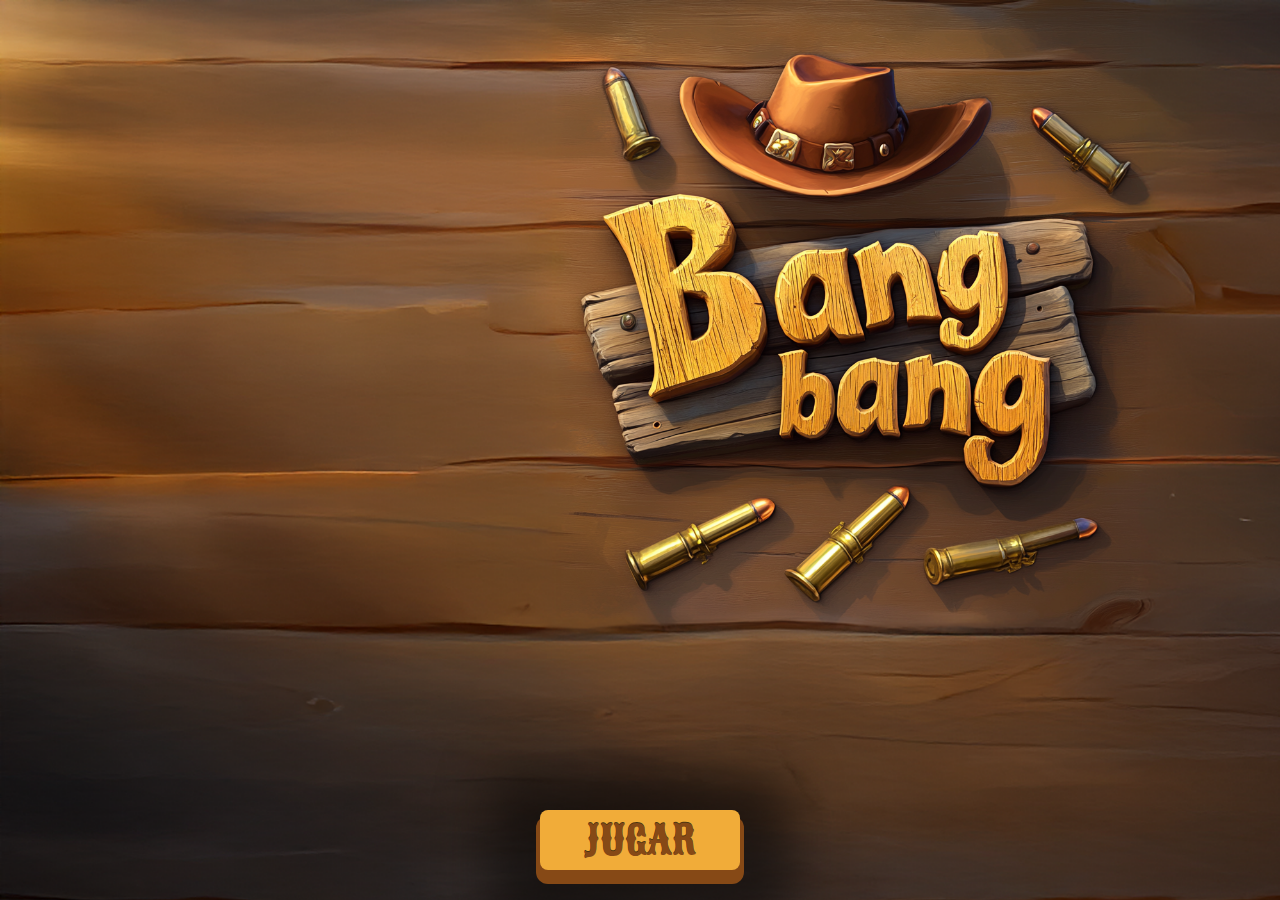
<file: index.html>
<!DOCTYPE html>
<html>
<head>
	<meta charset="utf-8">
	<meta name="viewport" content="width=device-width, initial-scale=1">
	<title>BANG BANG</title>
	<link rel="stylesheet" type="text/css" href="estilo.css">
	<link rel="preconnect" href="https://fonts.googleapis.com">
	<link rel="preconnect" href="https://fonts.gstatic.com" crossorigin>
	<link href="https://fonts.googleapis.com/css2?family=Sancreek&display=swap" rel="stylesheet">
	<link rel="manifest" href="manifest.webmanifest">

	
</head>
<body>
	<div class="bg-transicion"></div>
	<div class="bg-inicio">
		<button class="btn-inicio" onclick="jugar()">JUGAR</button>
	</div>
</body>

<script type="text/javascript" src="funciones.js"></script>
<script type="text/javascript">
	window.addEventListener('load', init)
	function init(){
		if('serviceWorker' in navigator){
		navigator.serviceWorker.register('sw.js').then(function(registration){
			//si es exitoso
			console.log('SW registrado correctamente');
		}, function(err){
			//si falla
			console.log('SW fallo', err);
		});
	
		}else{
			console.log('ERROR');
		}
	
	}
</script>



</html>
</file>
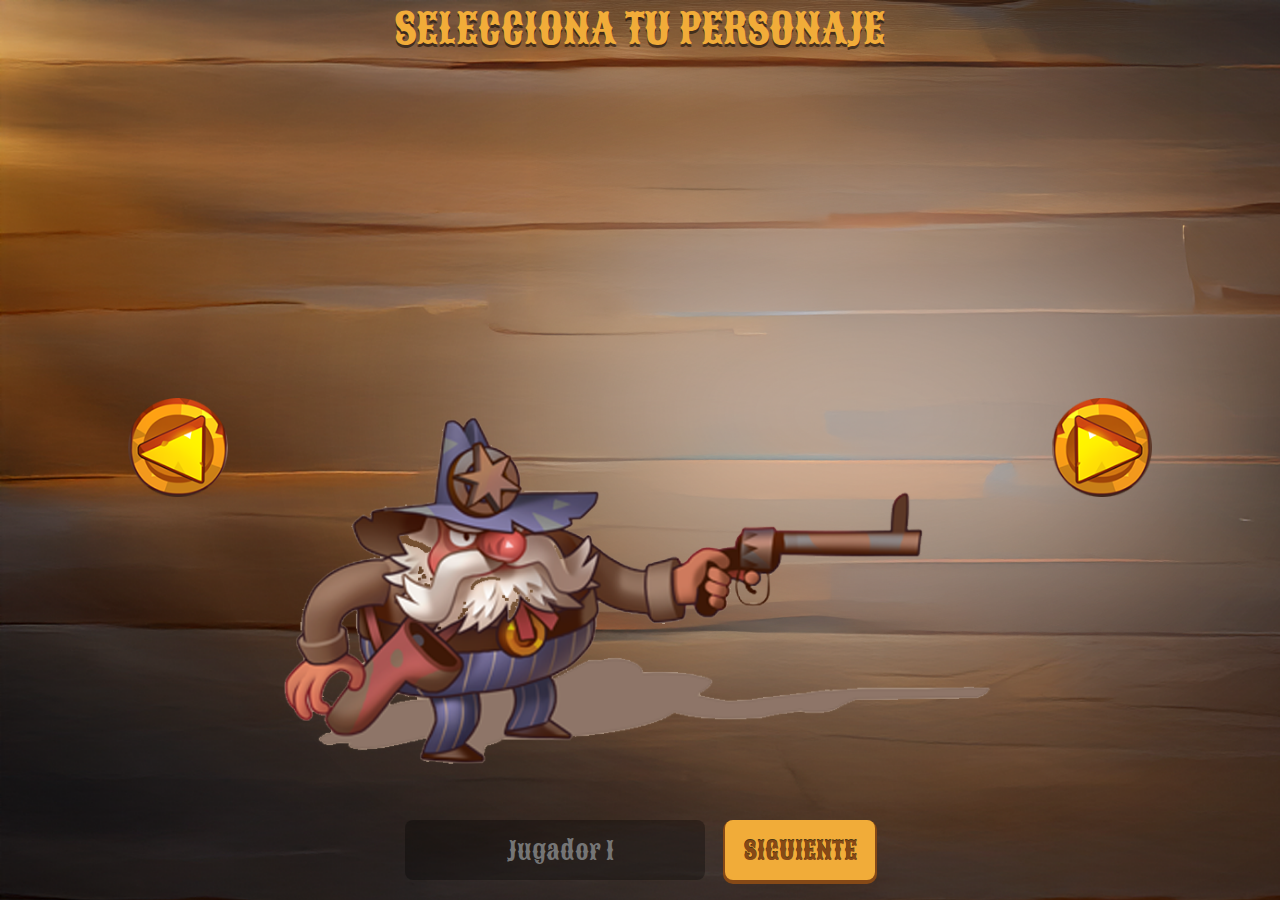
<file: personaje.html>
<!DOCTYPE html>
<html>
<head>
	<meta charset="utf-8">
	<meta name="viewport" content="width=device-width, initial-scale=1, user-scalable=no" >
	<title>Bang Bang</title>
	<link rel="stylesheet" type="text/css" href="estilo.css">
	<link rel="preconnect" href="https://fonts.googleapis.com">
	<link rel="preconnect" href="https://fonts.gstatic.com" crossorigin>
	<link href="https://fonts.googleapis.com/css2?family=Sancreek&display=swap" rel="stylesheet">
	<link rel="manifest" href="manifest.json">
</head>
<body>

	<div class="bg-transicion bg-transicion-show"></div>

	<div class="bg-personaje">
		<div class="titulo">
			<h1>SELECCIONA TU PERSONAJE</h1>
		</div>	

		<div class="personajes">
			<button class="anterior" onclick="anteriorPersonaje()">
				<img src="img/left.png">
			</button>
			<div class="personaje">
				<img src="img/p1.png" id="personaje">
			</div>
			<button class="siguiente" onclick="siguientePersonaje()">
				<img src="img/right.png">
			</button>
		</div>

		<div class="barra">
			<input type="text" id="jugador1" placeholder="Jugador 1" class="txt-nombre">
			<button class="btn-siguiente" onclick="personaje2()">SIGUIENTE</button>
		</div>
		
	</div>
</body>

<script type="text/javascript" src="funciones.js"></script>
<script type="text/javascript">
	window.addEventListener('load', quitarBG)
</script>

</html>
</file>
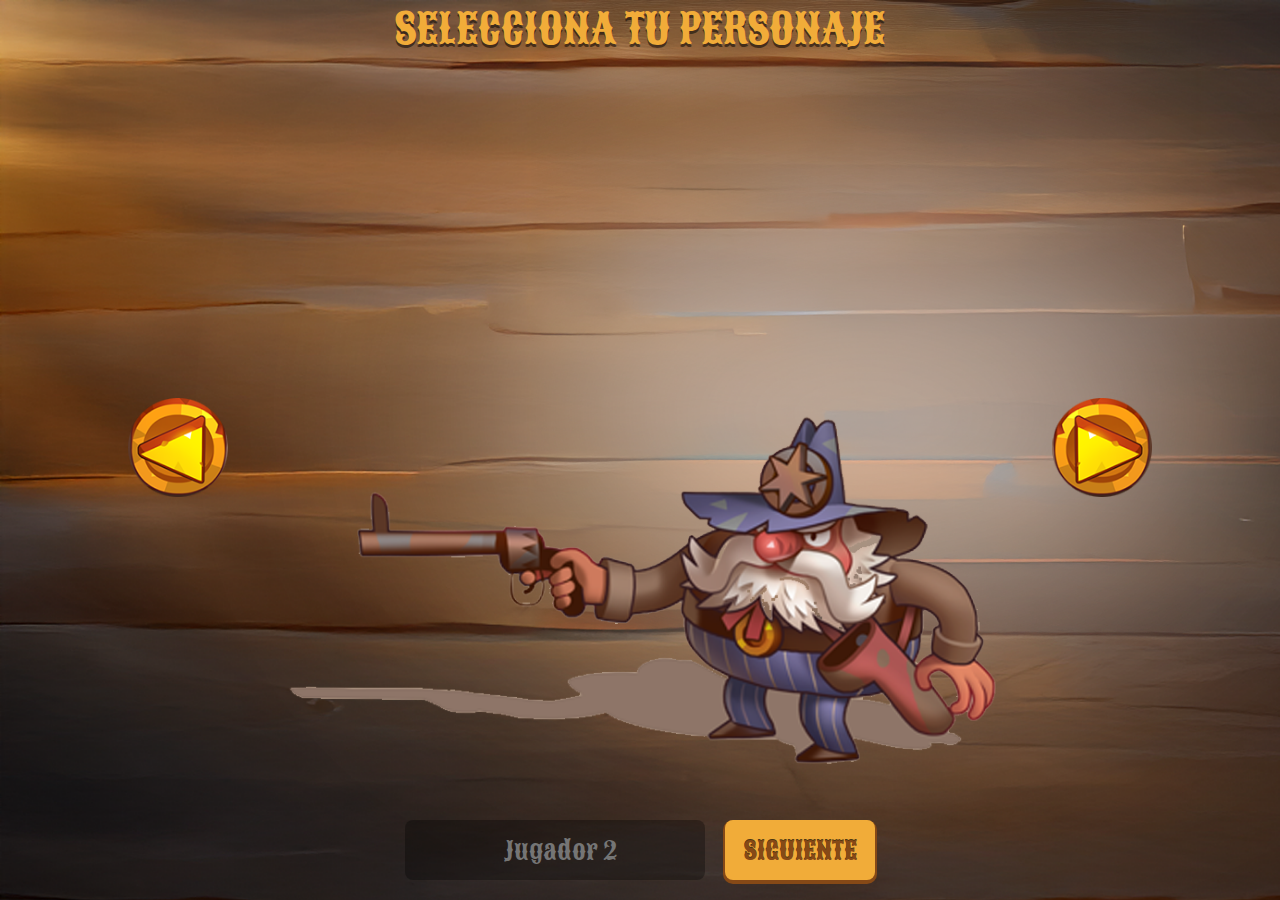
<file: personaje2.html>
<!DOCTYPE html>
<html>
<head>
	<meta charset="utf-8">
	<meta name="viewport" content="width=device-width, initial-scale=1, user-scalable=no" >
	<title>Bang Bang</title>
	<link rel="stylesheet" type="text/css" href="estilo.css">
	<link rel="preconnect" href="https://fonts.googleapis.com">
	<link rel="preconnect" href="https://fonts.gstatic.com" crossorigin>
	<link href="https://fonts.googleapis.com/css2?family=Sancreek&display=swap" rel="stylesheet">
	<link rel="manifest" href="manifest.json">
</head>
<body>

	<div class="bg-transicion bg-transicion-show"></div>

	<div class="bg-personaje">
		<div class="titulo">
			<h1>SELECCIONA TU PERSONAJE</h1>
		</div>	

		<div class="personajes">
			<button class="anterior" onclick="anteriorPersonaje()">
				<img src="img/left.png">
			</button>
			<div class="personaje">
				<img src="img/p1.png" id="personaje" style="transform: rotateY(180deg);">
			</div>
			<button class="siguiente" onclick="siguientePersonaje()">
				<img src="img/right.png">
			</button>
		</div>

		<div class="barra">
			<input type="text" id="jugador2" placeholder="Jugador 2" class="txt-nombre">
			<button class="btn-siguiente" onclick="comenzarJuego()">SIGUIENTE</button>
		</div>
		
	</div>
</body>

<script type="text/javascript" src="funciones.js"></script>
<script type="text/javascript">
	window.addEventListener('load', quitarBG)
</script>

</html>
</file>
<file: estilo.css>
.bg-inicio{
	background: url(img/main.png);
	background-size: cover;
	display: block;
	width: 100%;
	height: 100%;
	position: absolute;
	top: 0px
}

.bg-personaje{
	background: url(img/bg_personaje.png);
	background-size: cover;
	display: block;
	width: 100%;
	height: 100%;
	position: absolute;
	top: 0px
}

body, html{
	overflow: hidden;
	background-color:black;
}

*{
  font-family: "Sancreek", serif;
  font-weight: 400;
  font-style: normal;
  margin: 0px;
  padding: 0px;

}

.btn-inicio{
	width: 200px;
	height: 60px;
	border-radius: 8px;
	box-shadow:0px 10px 0px 4px #864916, 0px 10px 50px 50px rgba(0,0,0,.5);
	border:none;
	font-size: 40px;
	background: #f1ac39;
	color: #864916;
	position: absolute;
	bottom: 30px;
	left: calc(50% - 100px);
	text-shadow: 0px -1px 0px rgba(0, 0, 0, .7);
	transition: .1s all;
}

	.btn-inicio:active{
		box-shadow:0px 4px 0px 4px #864916, 0px 10px 50px 50px rgba(0,0,0,.5);
		background: #f1ac39;
		bottom: 24px;
	}


.bg-transicion{
	background: rgba(0,0,0,.0);
	position: absolute;
	width: 100%;
	height: 100%;
	left: 0px;
	top: 0px;
	transition: .6s all;
}

.bg-transicion-show{
	background: rgba(0,0,0,1);
	z-index: 99999999999;
	transition: .6s all;
}


/*=========== SELECTOR DE PERSONAJES ==============*/

.titulo{
 	float: left;
 	width: 100%;
 	height: 80px;
 	text-align:center;
 	color: #f1ac39;
 	text-shadow:0px 3px 0px rgba(0,0,0,.5);
 	font-size: 1.3em;

}

.personajes{
	float: left;
	width: 100%;
	height: calc(100% - 160px);
}

	.vidas1 img{
		width: 30px;
	}
	.vidas2 img{
		width: 30px;
	}

	.anterior{
		margin-left: 10%;
		width: 100px;
		height: 100%;
		float: left;
		background: none;
		outline: none;
		border: none;
	}
		.anterior img{
			width: 100%;
		}

	.personaje{
		width: calc(80% - 200px);
		float: left;
		height: 100%;
		text-align: center;
		animation: p1 2s ease-in-out infinite;
	}

		.personaje img{
			height: 100%;
		}


	.siguiente{
		width: 100px;
		height: 100%;
		float: left;
		background: none;
		outline: none;
		border: none;
	}

		.siguiente img{
			width: 100%;
		}

.barra{
	float: left;
	width: 100%;
	height: 80px;
}

	.txt-nombre{
		width: 300px;
		height: 60px;
		border-radius: 8px;
		border:none;
		font-size: 25px;
		background: rgba(0, 0, 0, .3);
		color: white;
		padding-left: 10px;
		box-sizing: border-box;
		float: left;
		text-align: center;
		outline: none;
		margin-left: calc(50% - 235px);
	}

	.btn-siguiente{
		width: 150px;
		height: 60px;
		border-radius: 8px;
		box-shadow:0px 2px 0px 2px #864916;
		border:none;
		font-size: 25px;
		background: #f1ac39;
		color: #864916;
		position: relative;
		float: left;
		text-shadow: 0px -1px 0px rgba(0, 0, 0, .7);
		box-sizing: border-box;
		margin-left: 20px;
	}

/*============== JUEGO ================*/


.bg-juego{
	background: url(img/bg3.png);
	background-size: 100% 100%;
	display: block;
	width: 100%;
	height: 100%;
	position: absolute;
	top: 0px
}

.left{
	float: left;
	width: 50%;
	height: 100%;
	display: block;
}
	.p1{
		position: absolute;
		left: 30px;
		bottom: 30px;
		height: 300px;
		background: black;
		z-index: 9999;
		display: block;
		width: 300px;
		background: url(img/p1.png);
		background-size: cover;
		animation: p1 2s ease-in-out infinite;
		transition: .5s all;
	}

.right{
	float: left;
	width: 50%;
	height: 100%;
	display: block;
}

	.p2{
		position: absolute;
		right: 30px;
		bottom: 30px;
		height: 300px;
		background: black;
		z-index: 9999;
		display: block;
		width: 300px;
		background: url(img/p1.png);
		background-size: cover;
		transform: rotateY(180deg);
		animation: p2 2s ease-in-out infinite;
		transition: .5s all;
	}

	.p2 h2{
		transform: rotateY(180deg);
		text-align: center;
		color: #fff;
	 	text-shadow:
    	1px 1px 2px #000,
    	-1px 1px 2px #000,
    	-1px -1px 0 #000,
    	1px -1px 0 #000;
    font-size: 2em;
    text-align: right;
	}
	.p1 h2{
		text-align: left;
		color: #fff;
	 	text-shadow:
    	1px 1px 2px #000,
    	-1px 1px 2px #000,
    	-1px -1px 0 #000,
    	1px -1px 0 #000;

	}


				@keyframes p2 {
            0% { transform: scaleY(1) rotateY(180deg); }
            50% { transform: scaleY(1.05) rotateY(180deg) translateY(-5px); }
            100% { transform: scaleY(1) rotateY(180deg); }
         }

         @keyframes p1 {
            0% { transform: scaleY(1); }
            50% { transform: scaleY(1.05) translateY(-5px); }
            100% { transform: scaleY(1); }
         }

.conteo{
	display: block;
	width: 100%;
	height: 100%;
	position: absolute;
	z-index: 99999;
}

	.msj{
		width: 100%;
		position: absolute;
		height: 200px;
		top: calc(50% - 100px);
		float: left;
		text-align: center;
		font-size: 4em;
		line-height: 200px;
		opacity: 0;
		transition: .3s all;
	 	color: #f1ac39;
	 	text-shadow:0px 3px 0px rgba(0,0,0,.5);
	}

	.no1, .no2, .no3{
		width: 100%;
		position: absolute;
		height: 200px;
		top: calc(50% - 100px);
		float: left;
		text-align: center;
		font-size: 4em;
		line-height: 200px;
		opacity: 0;
		transition: .3s all;
	}
		.no1 img, .no2 img, .no3 img{
			height: 100%;
		}


.bounceFromTop { animation-name: bounceFromTop }
@keyframes bounceFromTop {
    0%, 25%, 55%, 85%, 100% {
        animation-timing-function: ease-out;
        transform: translate3d(0, 0, 0);
    }
    41%, 44% {
        animation-timing-function: ease-in;
        transform: translate3d(0, -20px, 0) scale3d(1, 1.1, 1);
    }
    70% {
        animation-timing-function: ease-in;
        transform: translate3d(0, -20px, 0);
    }
    90% { transform: translate3d(0, -4px, 0) }
}

/* ============== GANADOR ================== */
.ganador{
	width: 100%;
	height: 100%;
	position: absolute;
	left: 0px;
	top: 0px;
	z-index: 99999999;
}

	.personajeGanador{
		text-align: center;
		height: 100%;
	}

	.personajeGanador img{
		height: 80%;
		margin-top: -80px;
		animation-name: bounceFromTop;
		animation-iteration-count: infinite;
		animation-duration: 1s;
	}

	.ganador h1{
		font-size: 4em;
	 	color: #f1ac39;
	 	text-shadow:0px 3px 0px rgba(0,0,0,.5);
	}

.restart{
	width: 400px;
	height: 60px;
	border-radius: 8px;
	box-shadow:0px 10px 0px 4px #864916, 0px 10px 50px 50px rgba(0,0,0,.5);
	border:none;
	font-size: 40px;
	background: #f1ac39;
	color: #864916;
	position: absolute;
	bottom: 30px;
	left: calc(50% - 200px);
	text-shadow: 0px -1px 0px rgba(0, 0, 0, .7);
	transition: .1s all;
}

	.restart:active{
		box-shadow:0px 4px 0px 4px #864916, 0px 10px 50px 50px rgba(0,0,0,.5);
		background: #f1ac39;
		bottom: 24px;
	}
</file>
